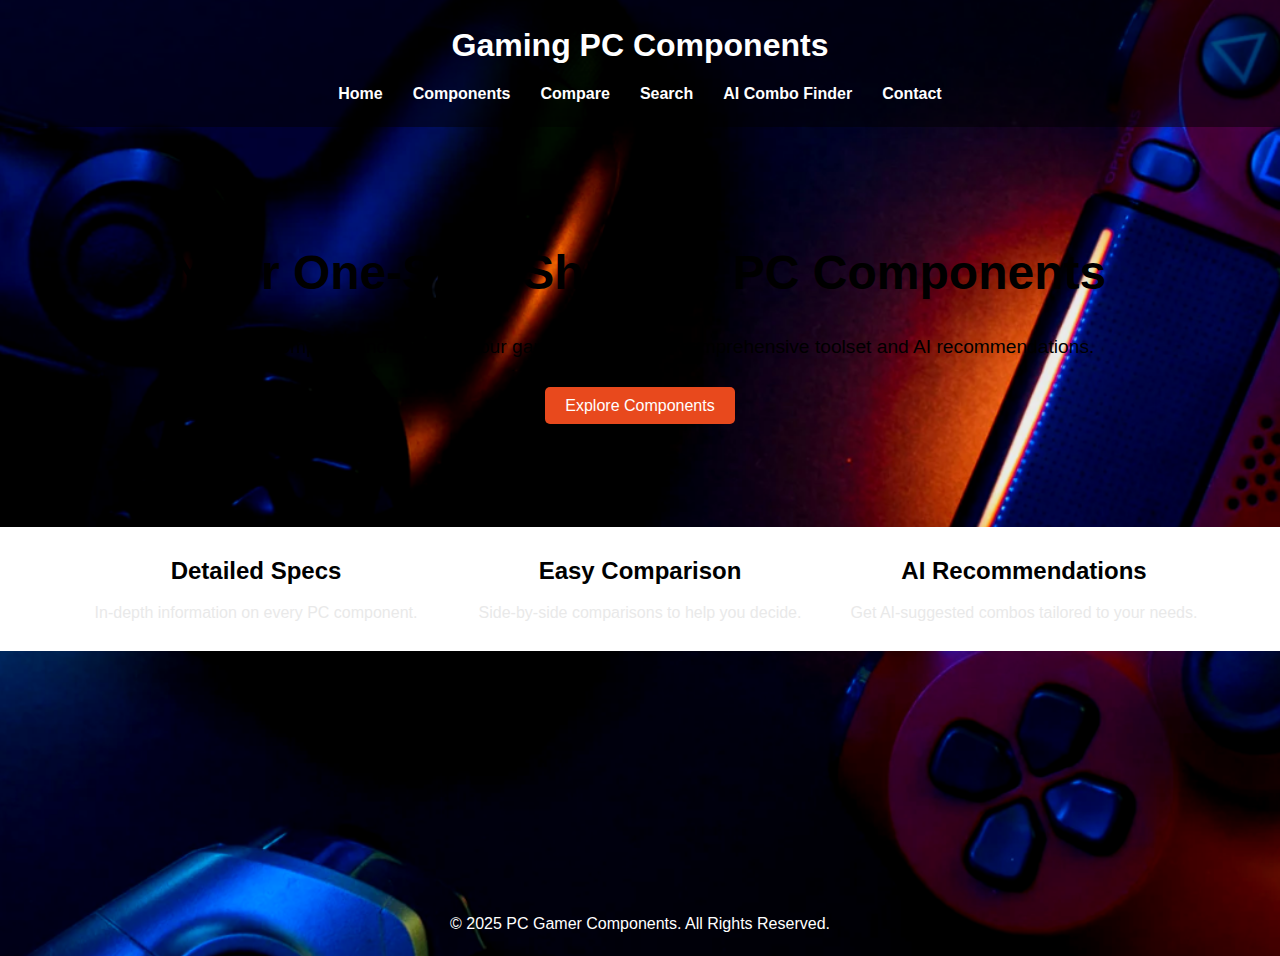
<file: index.html>
<!DOCTYPE html>
<html lang="en">
<head>
  <meta charset="UTF-8">
  <meta name="viewport" content="width=device-width, initial-scale=1.0">
  <title>PC Gamer Components</title>
  <link rel="stylesheet" href="css/style.css">
</head>
<body>
  <header>
    <div class="container">
      <h1>Gaming PC Components</h1>
      <nav>
        <ul>
          <li><a href="index.html">Home</a></li>
          <li><a href="components.html">Components</a></li>
          <li><a href="compare.html">Compare</a></li>
          <li><a href="search.html">Search</a></li>
          <li><a href="ai_combo.html">AI Combo Finder</a></li>
          <li><a href="contact.html">Contact</a></li>
        </ul>
      </nav>
    </div>
  </header>

  <section class="hero">
    <div class="container">
      <h2>Your One-Stop Shop for PC Components</h2>
      <p>Discover, compare, and optimize your gaming rig with our comprehensive toolset and AI recommendations.</p>
      <a href="components.html" class="btn">Explore Components</a>
    </div>
  </section>

  <section class="features">
    <div class="container">
      <div class="feature">
        <h3>Detailed Specs</h3>
        <p>In-depth information on every PC component.</p>
      </div>
      <div class="feature"> 
        <h3>Easy Comparison</h3>
        <p>Side-by-side comparisons to help you decide.</p>
      </div>
      <div class="feature">
        <h3>AI Recommendations</h3>
        <p>Get AI-suggested combos tailored to your needs.</p>
      </div>
    </div>
  </section>

  <footer>
    <div class="container">
      <p>&copy; 2025 PC Gamer Components. All Rights Reserved.</p>
    </div>
  </footer>

  <script src="js/script.js"></script>
</body>
</html>
</file>
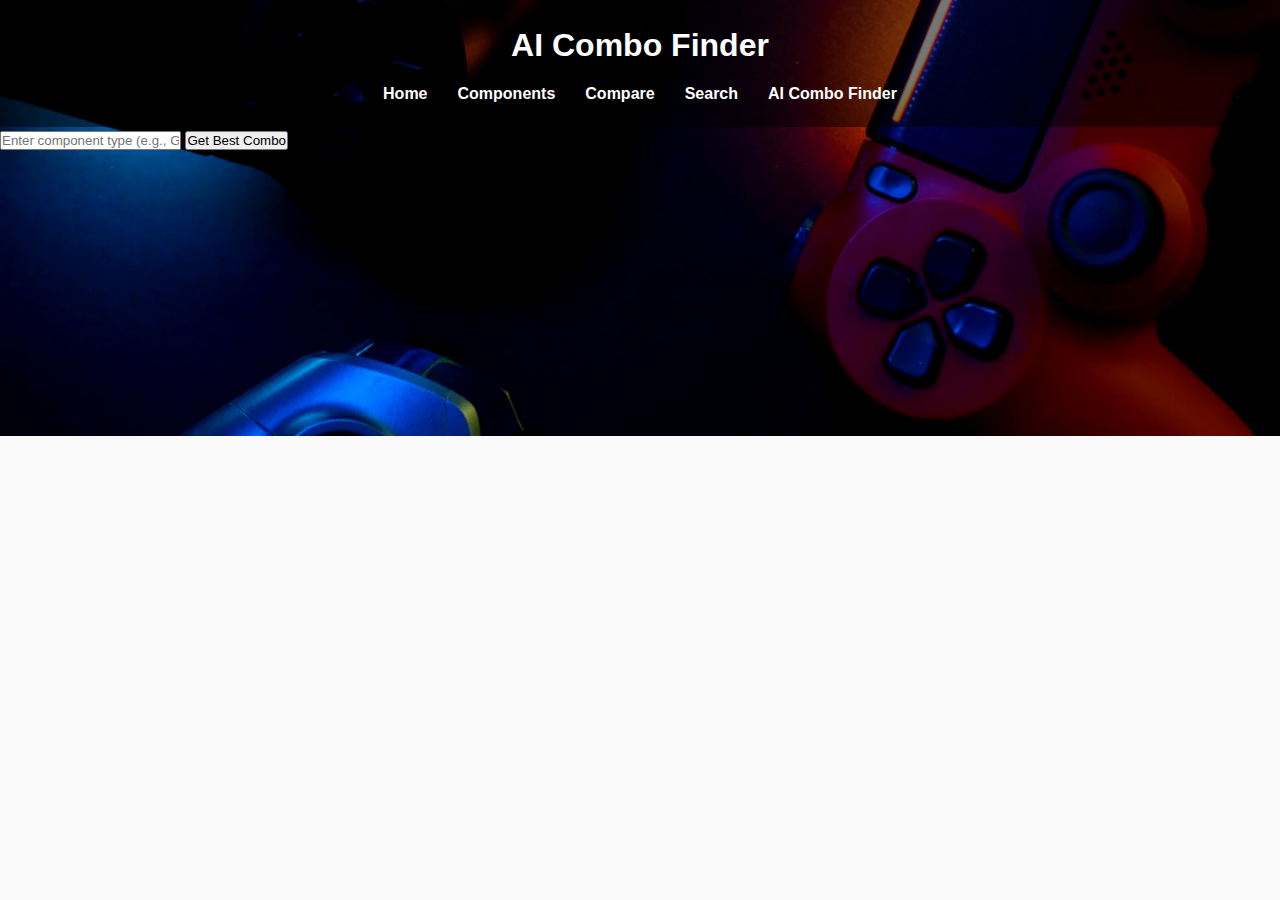
<file: ai_combo.html>
<!DOCTYPE html>
<html>
<head>
  <meta charset="UTF-8">
  <title>AI Combo Finder</title>
  <link rel="stylesheet" href="css/style.css">
</head>
<body>
  <header>
    <h1>AI Combo Finder</h1>
    <nav>
      <ul>
        <li><a href="index.html">Home</a></li>
        <li><a href="components.html">Components</a></li>
        <li><a href="compare.html">Compare</a></li>
        <li><a href="search.html">Search</a></li>
        <li><a href="ai_combo.html">AI Combo Finder</a></li>
      </ul>
    </nav>
  </header>
  <main>
    <form id="aiForm">
      <input type="text" id="componentInput" placeholder="Enter component type (e.g., GPU)">
      <button type="submit">Get Best Combo</button>
    </form>
    <div id="aiResults"></div>
  </main>
  <script>
    document.getElementById('aiForm').addEventListener('submit', async function(e) {
      e.preventDefault();
      const component = document.getElementById('componentInput').value;
      const response = await fetch('/api/get_combo', {
        method: 'POST',
        headers: {'Content-Type': 'application/json'},
        body: JSON.stringify({ component })
      });
      const data = await response.json();
      document.getElementById('aiResults').innerText = JSON.stringify(data.combo, null, 2);
    });
  </script>
</body>
</html>
</file>
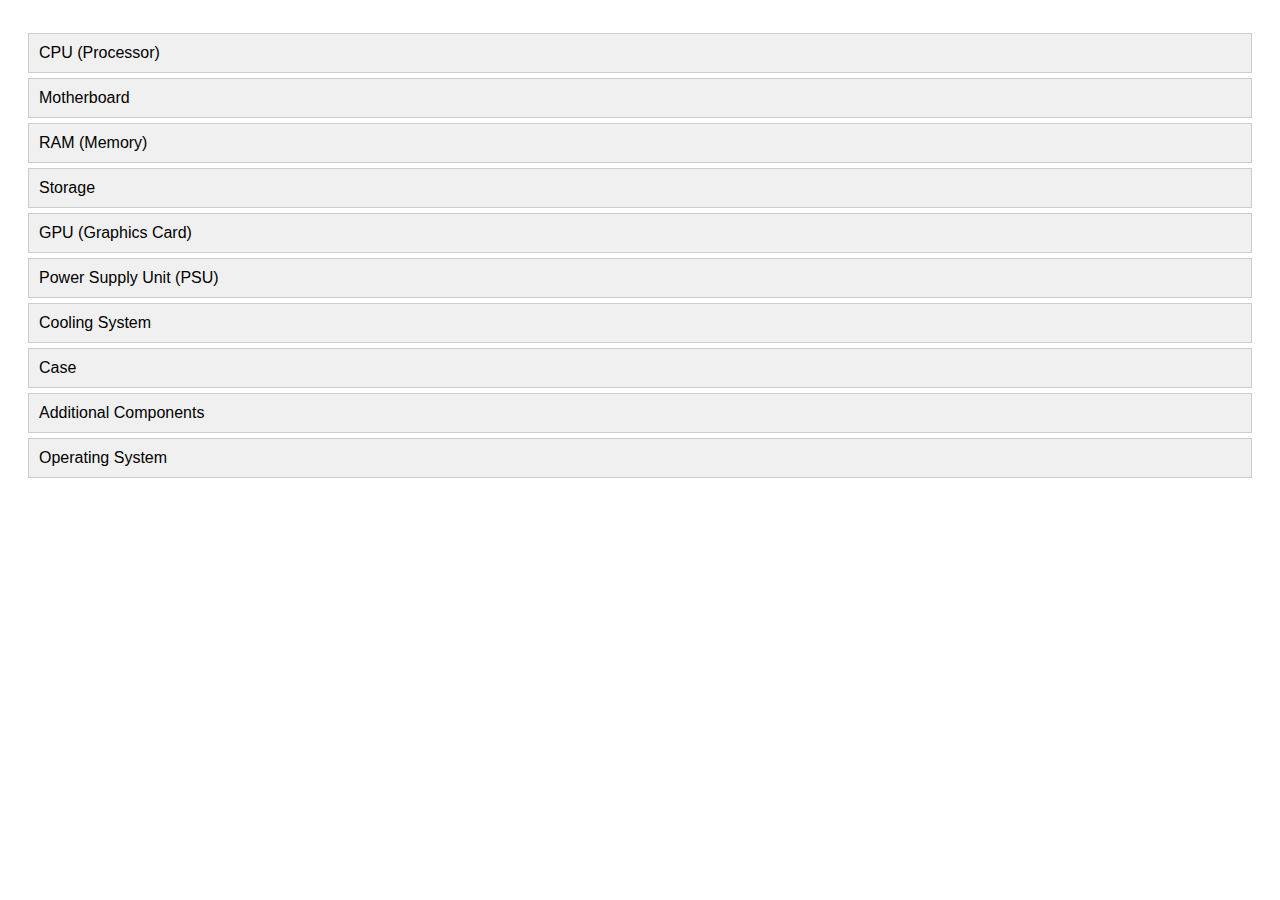
<file: components.html>
<!DOCTYPE html>
<html>
<head>
  <meta charset="UTF-8">
  <title>PC Components</title>
  <style>
    body { font-family: Arial, sans-serif; padding: 20px; }
    .component { 
      cursor: pointer; 
      background: #f0f0f0; 
      margin: 5px 0; 
      padding: 10px; 
      border: 1px solid #ccc;
      transition: background-color 0.3s ease;
    }

    .component:hover{
      background-color: #a934c7;

    }
    .details { 
      display: none; 
      padding: 10px; 
      margin: 5px 0 15px 0; 
      border: 1px solid #ddd;
      background: #fafafa;
    }
  </style>
</head>
<body>

  <div id="components-container"></div>

  <script>
    // Load components from JSON file
    fetch('components.json')
      .then(response => response.json())
      .then(data => {
         const container = document.getElementById('components-container');
         data.components.forEach(component => {
             // Create component header element
             const compEl = document.createElement('div');
             compEl.className = 'component';
             compEl.textContent = component.name;
             compEl.addEventListener('click', () => {
                const detailEl = document.getElementById(component.id);
                detailEl.style.display = (detailEl.style.display === 'block') ? 'none' : 'block';
             });
             container.appendChild(compEl);

             // Create details element
             const detailEl = document.createElement('div');
             detailEl.className = 'details';
             detailEl.id = component.id;
             detailEl.textContent = component.details;
             container.appendChild(detailEl);
         });
      })
      .catch(err => console.error('Error loading JSON:', err));
  </script>

</body>
</html>
</file>
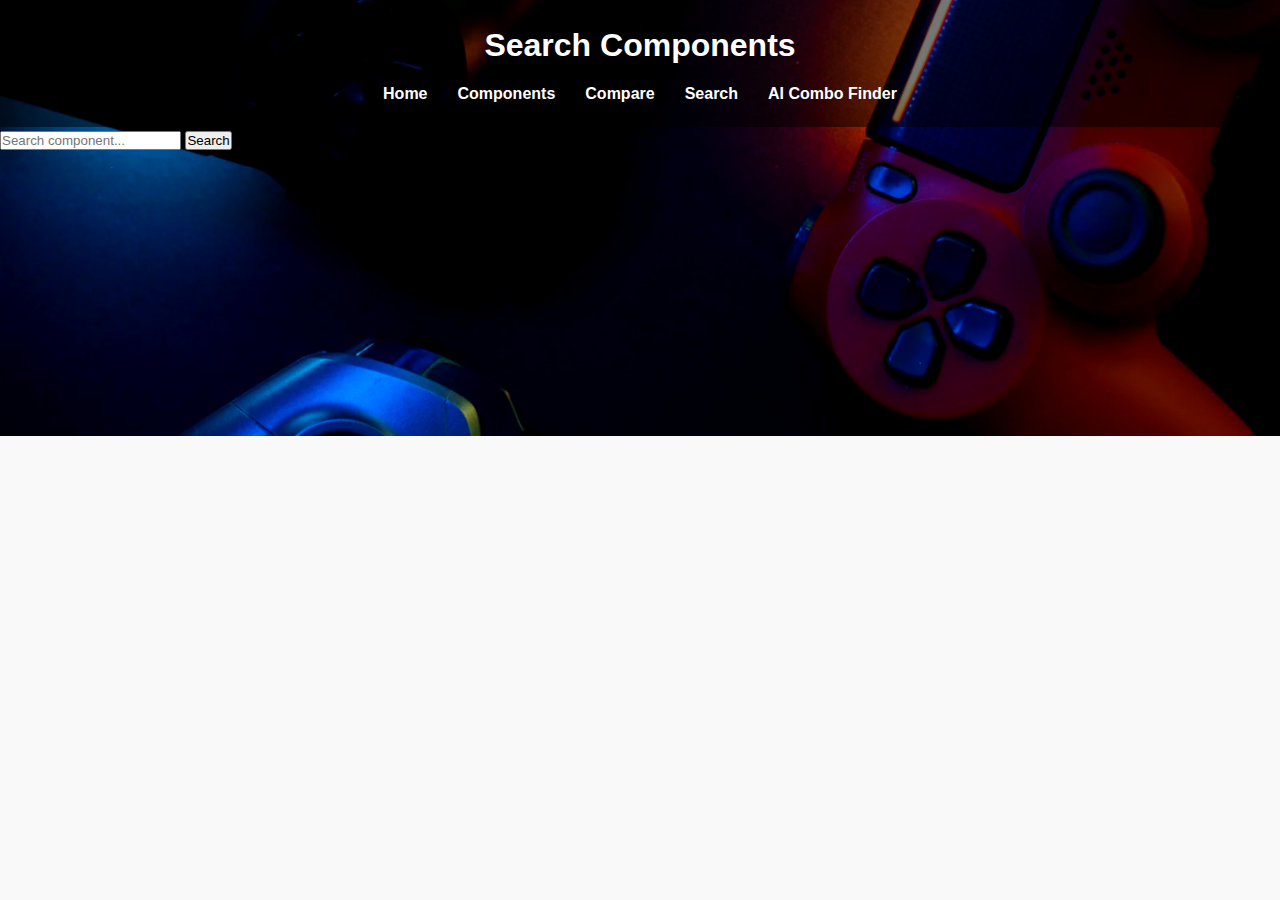
<file: search.html>
<!DOCTYPE html>
<html>
<head>
  <meta charset="UTF-8">
  <title>Search Components</title>
  <link rel="stylesheet" href="css/style.css">
</head>
<body>
  <header>
    <h1>Search Components</h1>
    <nav>
      <ul>
        <li><a href="index.html">Home</a></li>
        <li><a href="components.html">Components</a></li>
        <li><a href="compare.html">Compare</a></li>
        <li><a href="search.html">Search</a></li>
        <li><a href="ai_combo.html">AI Combo Finder</a></li>
      </ul>
    </nav>
  </header>
  <main>
    <form id="searchForm">
      <input type="text" id="searchInput" placeholder="Search component...">
      <button type="submit">Search</button>
    </form>
    <div id="results"></div>
  </main>
  <script src="js/script.js"></script>
</body>
</html>
</file>
<file: css/style.css>
/* Reset defaults */
* {
    margin: 0;
    padding: 0;
    box-sizing: border-box;
  }
  
  body {
    font-family: Arial, sans-serif;
    background: url('/src/background.png') no-repeat center center/cover;
    line-height: 1.6;
    margin: 0;
    padding: 0;
  }
  
  /* Container */
  .container {
    width: 90%;
    max-width: 1200px;
    margin: auto;
  }
  
  /* Header */
  header {
    background-color: rgba(0, 0, 0, 0.5); /* 50% transparency */
    color: #fff;
    padding: 20px 0;
  }
  header h1 {
    text-align: center;
    margin-bottom: 10px;
  }
  nav ul {
    list-style: none;
    display: flex;
    justify-content: center;
  }
  nav ul li {
    margin: 0 15px;
  }
  nav ul li a {
    color: #fff;
    text-decoration: none;
    font-weight: bold;
  }
  
  /* Hero Section */
  .hero {
    
    color: #000000;
    height: 400px;
    display: flex;
    align-items: center;
  }
  .hero .container {
    text-align: center;
  }
  .hero h2 {
    font-size: 3em;
    margin-bottom: 20px;
  }
  .hero p {
    font-size: 1.2em;
    margin-bottom: 30px;
  }
  .btn {
    background-color: #e8491d;
    color: #fff;
    padding: 10px 20px;
    text-decoration: none;
    border-radius: 5px;
  }
  
  /* Features Section */
  .features {
    padding: 25px 0;
    background-color: #fff;
  flex: 1;}

  .features .container {
    display: flex;
    margin-bottom: 0%;
    justify-content: space-around;
    text-align: center;
  }
  .feature {
    flex: 1;
    margin: 0 10px;
  }
  .feature h3 {
    font-size: 1.5em;
    margin-bottom: 10px;
  }
  .feature p {
    font-size: 1em;
    color: #e9e9e9;
  }
  
  /* Footer */
  footer {
    background-color: rgba(51,51,51,0,5); /* 50% transparency */
    color: #fff;
    text-align: center;
    padding: 20px 0;
    margin-top: 240px;
  }
  body {
    font-family: Arial, sans-serif;
    background-color: #f9f9f9;
    margin: 0;
    padding: 0;
  }
  
  #componentsContainer {
    display: flex;
    flex-wrap: wrap;
    justify-content: center;
    padding: 20px;
  }
  
  .component-card {
    background: #fff;
    border: 1px solid #ddd;
    border-radius: 5px;
    margin: 10px;
    width: 220px;
    box-shadow: 0 2px 5px rgba(219, 8, 219, 0.1);
    text-align: center;
    transition: transform 0.2s ease-in-out;
  }
  
  .component-card:hover {
    transform: translateY(-5px);
  }
  
  .component-card img {
    width: 100%;
    height: auto;
    border-top-left-radius: 5px;
    border-top-right-radius: 5px;
  }
  
  .component-card h3 {
    font-size: 1.1em;
    margin: 10px 0;
  }
  
  .component-card p {
    font-size: 0.9em;
    color: #555;
    padding: 0 10px 10px;
  }
</file>
